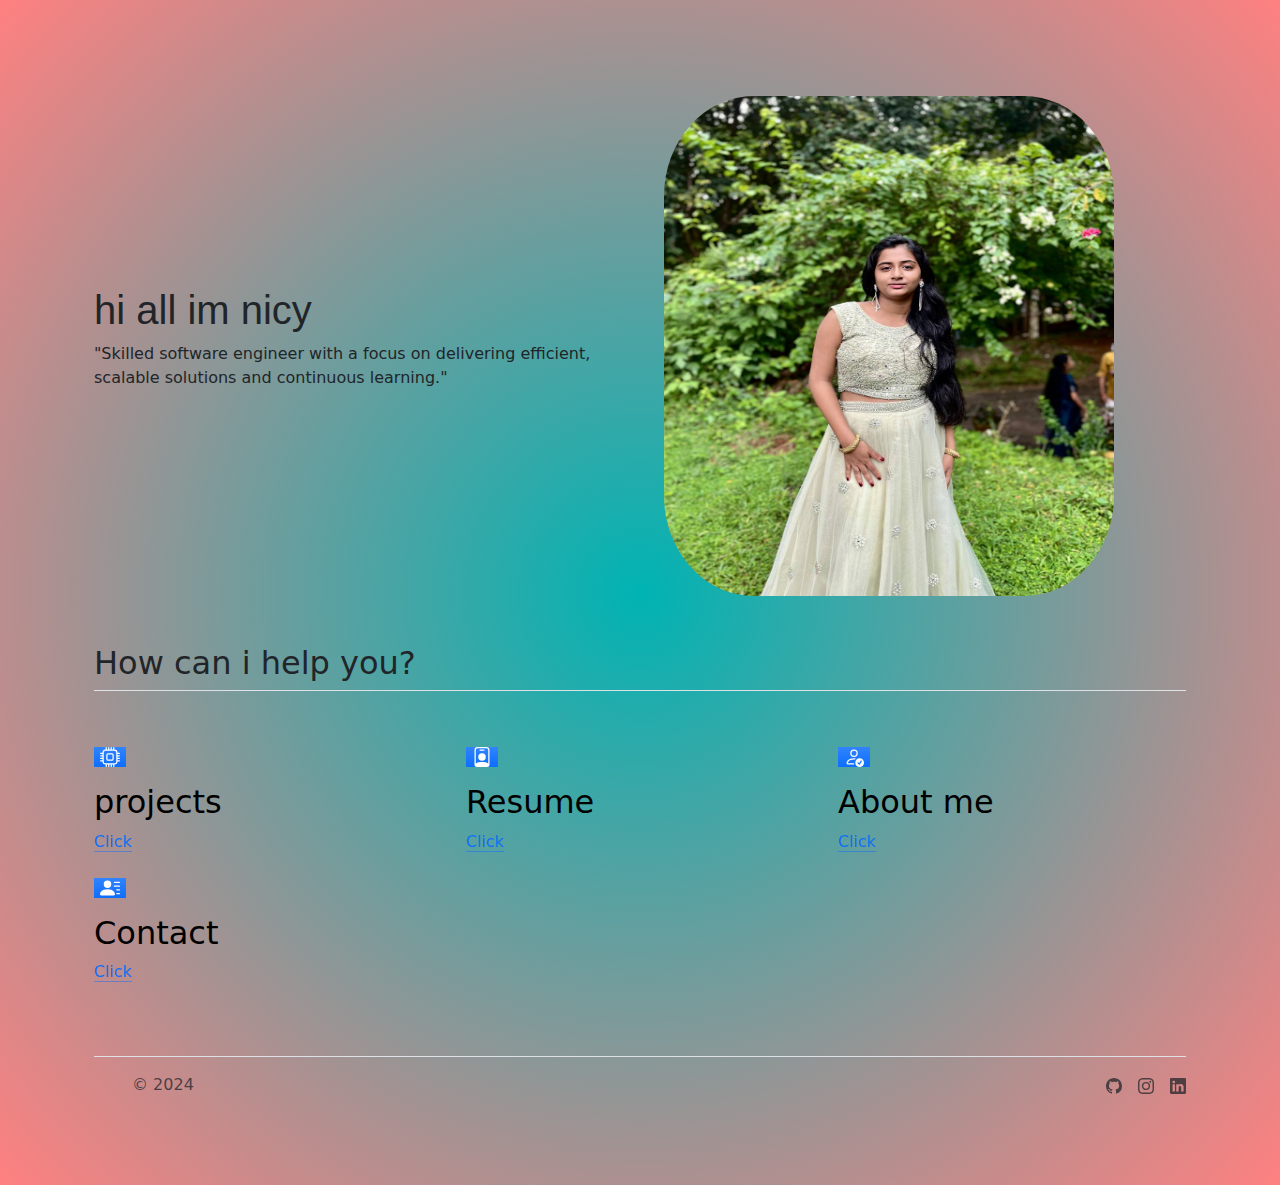
<file: index.html>
<!DOCTYPE html>
<html lang= "en">
<head>
    <meta charset="UTF-8">
    <meta http-equiv="X-UA-Compatible" content="IE=edge">
    <meta name="viewport" content="width=device-width, initial-scale=1.0">
    <link rel="stylesheet" href="style.css">
    <link href="https://cdn.jsdelivr.net/npm/bootstrap@5.3.3/dist/css/bootstrap.min.css" rel="stylesheet" integrity="sha384-QWTKZyjpPEjISv5WaRU9OFeRpok6YctnYmDr5pNlyT2bRjXh0JMhjY6hW+ALEwIH" crossorigin="anonymous">
    <title>Nicy Website</title>
</head>
<body>
    <!--profile title-->
    <section id="title" class="gradient-background">
        <div class="container col-xxl-8 px-4 pt-5">
        <div class="row flex-lg-row-reverse align-items-center g-5 pt-5">
          <div class="col-10 col-sm-8 col-lg-6">
            <img class="picture"src="images/profile pic.jpg" class="d-block mx-lg-auto img-fluid" alt="nicy james" style="border-radius: 20%;" loading="lazy">
          </div>
          <div class="col-lg-6">
            <h1 class="font">hi all im nicy</h1>
            <div class="d-grid gap-2 d-md-flex justify-content-md-start">
              <p>"Skilled software engineer with a focus on delivering efficient, scalable solutions and continuous learning."</p>
            </div>
          </div>
        </div>
        </div>
      </section>
    <!--features-->
    
      <div class="container px-4 py-5" id="featured-3">
    <h2 class="pb-2 border-bottom">How can i help you?</h2>
    <div class="row g-4 py-5 row-cols-1 row-cols-lg-3">
      <div class="feature col">
        <div class="feature-icon d-inline-flex align-items-center justify-content-center text-bg-primary bg-gradient fs-2 mb-3">
            <svg xmlns="http://www.w3.org/2000/svg" width="32" height="20" fill="currentColor" class="bi bi-cpu" viewBox="0 0 16 16">
                <path d="M5 0a.5.5 0 0 1 .5.5V2h1V.5a.5.5 0 0 1 1 0V2h1V.5a.5.5 0 0 1 1 0V2h1V.5a.5.5 0 0 1 1 0V2A2.5 2.5 0 0 1 14 4.5h1.5a.5.5 0 0 1 0 1H14v1h1.5a.5.5 0 0 1 0 1H14v1h1.5a.5.5 0 0 1 0 1H14v1h1.5a.5.5 0 0 1 0 1H14a2.5 2.5 0 0 1-2.5 2.5v1.5a.5.5 0 0 1-1 0V14h-1v1.5a.5.5 0 0 1-1 0V14h-1v1.5a.5.5 0 0 1-1 0V14h-1v1.5a.5.5 0 0 1-1 0V14A2.5 2.5 0 0 1 2 11.5H.5a.5.5 0 0 1 0-1H2v-1H.5a.5.5 0 0 1 0-1H2v-1H.5a.5.5 0 0 1 0-1H2v-1H.5a.5.5 0 0 1 0-1H2A2.5 2.5 0 0 1 4.5 2V.5A.5.5 0 0 1 5 0m-.5 3A1.5 1.5 0 0 0 3 4.5v7A1.5 1.5 0 0 0 4.5 13h7a1.5 1.5 0 0 0 1.5-1.5v-7A1.5 1.5 0 0 0 11.5 3zM5 6.5A1.5 1.5 0 0 1 6.5 5h3A1.5 1.5 0 0 1 11 6.5v3A1.5 1.5 0 0 1 9.5 11h-3A1.5 1.5 0 0 1 5 9.5zM6.5 6a.5.5 0 0 0-.5.5v3a.5.5 0 0 0 .5.5h3a.5.5 0 0 0 .5-.5v-3a.5.5 0 0 0-.5-.5z"/>
              </svg></div>
        <h3 class="fs-2 text-body-emphasis">projects</h3>
        <a href="./projects.html" class="icon-link">
          Click
          <svg class="bi"><use xlink:href="#chevron-right"></use></svg>
        </a>
    </div>

      <div class="feature col">
        <div class="feature-icon d-inline-flex align-items-center justify-content-center text-bg-primary bg-gradient fs-2 mb-3">
          <svg xmlns="http://www.w3.org/2000/svg" width="32" height="20" fill="currentColor" class="bi bi-person-badge" viewBox="0 0 16 16">
  <path d="M6.5 2a.5.5 0 0 0 0 1h3a.5.5 0 0 0 0-1zM11 8a3 3 0 1 1-6 0 3 3 0 0 1 6 0"/>
  <path d="M4.5 0A2.5 2.5 0 0 0 2 2.5V14a2 2 0 0 0 2 2h8a2 2 0 0 0 2-2V2.5A2.5 2.5 0 0 0 11.5 0zM3 2.5A1.5 1.5 0 0 1 4.5 1h7A1.5 1.5 0 0 1 13 2.5v10.795a4.2 4.2 0 0 0-.776-.492C11.392 12.387 10.063 12 8 12s-3.392.387-4.224.803a4.2 4.2 0 0 0-.776.492z"/>
</svg></div>
        <h3 class="fs-2 text-body-emphasis">Resume</h3>
        <a href="./resume.html" class="icon-link">
          Click
          <svg class="bi"><use xlink:href="#chevron-right"></use></svg>
        </a>
      </div>
      <div class="feature col">
        <div class="feature-icon d-inline-flex align-items-center justify-content-center text-bg-primary bg-gradient fs-2 mb-3">
            <svg xmlns="http://www.w3.org/2000/svg" width="32" height="20" fill="currentColor" class="bi bi-person-check" viewBox="0 0 16 16">
                <path d="M12.5 16a3.5 3.5 0 1 0 0-7 3.5 3.5 0 0 0 0 7m1.679-4.493-1.335 2.226a.75.75 0 0 1-1.174.144l-.774-.773a.5.5 0 0 1 .708-.708l.547.548 1.17-1.951a.5.5 0 1 1 .858.514M11 5a3 3 0 1 1-6 0 3 3 0 0 1 6 0M8 7a2 2 0 1 0 0-4 2 2 0 0 0 0 4"/>
                <path d="M8.256 14a4.5 4.5 0 0 1-.229-1.004H3c.001-.246.154-.986.832-1.664C4.484 10.68 5.711 10 8 10q.39 0 .74.025c.226-.341.496-.65.804-.918Q8.844 9.002 8 9c-5 0-6 3-6 4s1 1 1 1z"/>
              </svg></div>
        <h3 class="fs-2 text-body-emphasis">About me</h3>
        <a href="./about.html" class="icon-link">
          Click
          <svg class="bi"><use xlink:href="#chevron-right"></use></svg>
        </a>
      </div>
      <div class="feature col">
        <div class="feature-icon d-inline-flex align-items-center justify-content-center text-bg-primary bg-gradient fs-2 mb-3">
            <svg xmlns="http://www.w3.org/2000/svg" width="32" height="20" fill="currentColor" class="bi bi-person-lines-fill" viewBox="0 0 16 16">
                <path d="M6 8a3 3 0 1 0 0-6 3 3 0 0 0 0 6m-5 6s-1 0-1-1 1-4 6-4 6 3 6 4-1 1-1 1zM11 3.5a.5.5 0 0 1 .5-.5h4a.5.5 0 0 1 0 1h-4a.5.5 0 0 1-.5-.5m.5 2.5a.5.5 0 0 0 0 1h4a.5.5 0 0 0 0-1zm2 3a.5.5 0 0 0 0 1h2a.5.5 0 0 0 0-1zm0 3a.5.5 0 0 0 0 1h2a.5.5 0 0 0 0-1z"/>
              </svg></div>
        <h3 class="fs-2 text-body-emphasis">Contact</h3>
     <a href="./contact.html" class="icon-link">
          Click
          <svg class="bi"><use xlink:href="#chevron-right"></use></svg>
        </a>
      </div>
    </div>

<!--footers-->
<footer class="d-flex flex-wrap justify-content-between align-items-center py-3 my-4 border-top">
    <div class="col-md-4 d-flex align-items-center">
      <a href="/" class="mb-3 me-2 mb-md-0 text-body-secondary text-decoration-none lh-1">
        <svg class="bi" width="30" height="24"><use xlink:href="#bootstrap"></use></svg>
      </a>
      <span class="mb-3 mb-md-0 text-body-secondary">© 2024</span>
    </div>

    <ul class="nav col-md-4 justify-content-end list-unstyled d-flex">
      <li class="ms-3"><a class="text-body-secondary" href="https://github.com/NicyJames"><svg xmlns="http://www.w3.org/2000/svg" width="16" height="16" fill="currentColor" class="bi bi-github" viewBox="0 0 16 16">
        <path d="M8 0C3.58 0 0 3.58 0 8c0 3.54 2.29 6.53 5.47 7.59.4.07.55-.17.55-.38 0-.19-.01-.82-.01-1.49-2.01.37-2.53-.49-2.69-.94-.09-.23-.48-.94-.82-1.13-.28-.15-.68-.52-.01-.53.63-.01 1.08.58 1.23.82.72 1.21 1.87.87 2.33.66.07-.52.28-.87.51-1.07-1.78-.2-3.64-.89-3.64-3.95 0-.87.31-1.59.82-2.15-.08-.2-.36-1.02.08-2.12 0 0 .67-.21 2.2.82.64-.18 1.32-.27 2-.27s1.36.09 2 .27c1.53-1.04 2.2-.82 2.2-.82.44 1.1.16 1.92.08 2.12.51.56.82 1.27.82 2.15 0 3.07-1.87 3.75-3.65 3.95.29.25.54.73.54 1.48 0 1.07-.01 1.93-.01 2.2 0 .21.15.46.55.38A8.01 8.01 0 0 0 16 8c0-4.42-3.58-8-8-8"/>
      </svg></a></li>
      <li class="ms-3"><a class="text-body-secondary" href="https://www.instagram.com/_pineapple044"><svg xmlns="http://www.w3.org/2000/svg" width="16" height="16" fill="currentColor" class="bi bi-instagram" viewBox="0 0 16 16">
        <path d="M8 0C5.829 0 5.556.01 4.703.048 3.85.088 3.269.222 2.76.42a3.9 3.9 0 0 0-1.417.923A3.9 3.9 0 0 0 .42 2.76C.222 3.268.087 3.85.048 4.7.01 5.555 0 5.827 0 8.001c0 2.172.01 2.444.048 3.297.04.852.174 1.433.372 1.942.205.526.478.972.923 1.417.444.445.89.719 1.416.923.51.198 1.09.333 1.942.372C5.555 15.99 5.827 16 8 16s2.444-.01 3.298-.048c.851-.04 1.434-.174 1.943-.372a3.9 3.9 0 0 0 1.416-.923c.445-.445.718-.891.923-1.417.197-.509.332-1.09.372-1.942C15.99 10.445 16 10.173 16 8s-.01-2.445-.048-3.299c-.04-.851-.175-1.433-.372-1.941a3.9 3.9 0 0 0-.923-1.417A3.9 3.9 0 0 0 13.24.42c-.51-.198-1.092-.333-1.943-.372C10.443.01 10.172 0 7.998 0zm-.717 1.442h.718c2.136 0 2.389.007 3.232.046.78.035 1.204.166 1.486.275.373.145.64.319.92.599s.453.546.598.92c.11.281.24.705.275 1.485.039.843.047 1.096.047 3.231s-.008 2.389-.047 3.232c-.035.78-.166 1.203-.275 1.485a2.5 2.5 0 0 1-.599.919c-.28.28-.546.453-.92.598-.28.11-.704.24-1.485.276-.843.038-1.096.047-3.232.047s-2.39-.009-3.233-.047c-.78-.036-1.203-.166-1.485-.276a2.5 2.5 0 0 1-.92-.598 2.5 2.5 0 0 1-.6-.92c-.109-.281-.24-.705-.275-1.485-.038-.843-.046-1.096-.046-3.233s.008-2.388.046-3.231c.036-.78.166-1.204.276-1.486.145-.373.319-.64.599-.92s.546-.453.92-.598c.282-.11.705-.24 1.485-.276.738-.034 1.024-.044 2.515-.045zm4.988 1.328a.96.96 0 1 0 0 1.92.96.96 0 0 0 0-1.92m-4.27 1.122a4.109 4.109 0 1 0 0 8.217 4.109 4.109 0 0 0 0-8.217m0 1.441a2.667 2.667 0 1 1 0 5.334 2.667 2.667 0 0 1 0-5.334"/>
      </svg></a></li>
      <li class="ms-3"><a class="text-body-secondary" href="https://www.linkedin.com"><svg xmlns="http://www.w3.org/2000/svg" width="16" height="16" fill="currentColor" class="bi bi-linkedin" viewBox="0 0 16 16">
        <path d="M0 1.146C0 .513.526 0 1.175 0h13.65C15.474 0 16 .513 16 1.146v13.708c0 .633-.526 1.146-1.175 1.146H1.175C.526 16 0 15.487 0 14.854zm4.943 12.248V6.169H2.542v7.225zm-1.2-8.212c.837 0 1.358-.554 1.358-1.248-.015-.709-.52-1.248-1.342-1.248S2.4 3.226 2.4 3.934c0 .694.521 1.248 1.327 1.248zm4.908 8.212V9.359c0-.216.016-.432.08-.586.173-.431.568-.878 1.232-.878.869 0 1.216.662 1.216 1.634v3.865h2.401V9.25c0-2.22-1.184-3.252-2.764-3.252-1.274 0-1.845.7-2.165 1.193v.025h-.016l.016-.025V6.169h-2.4c.03.678 0 7.225 0 7.225z"/>
      </svg></a></li>
    </ul>
  </footer>
</body>
</html>
</file>
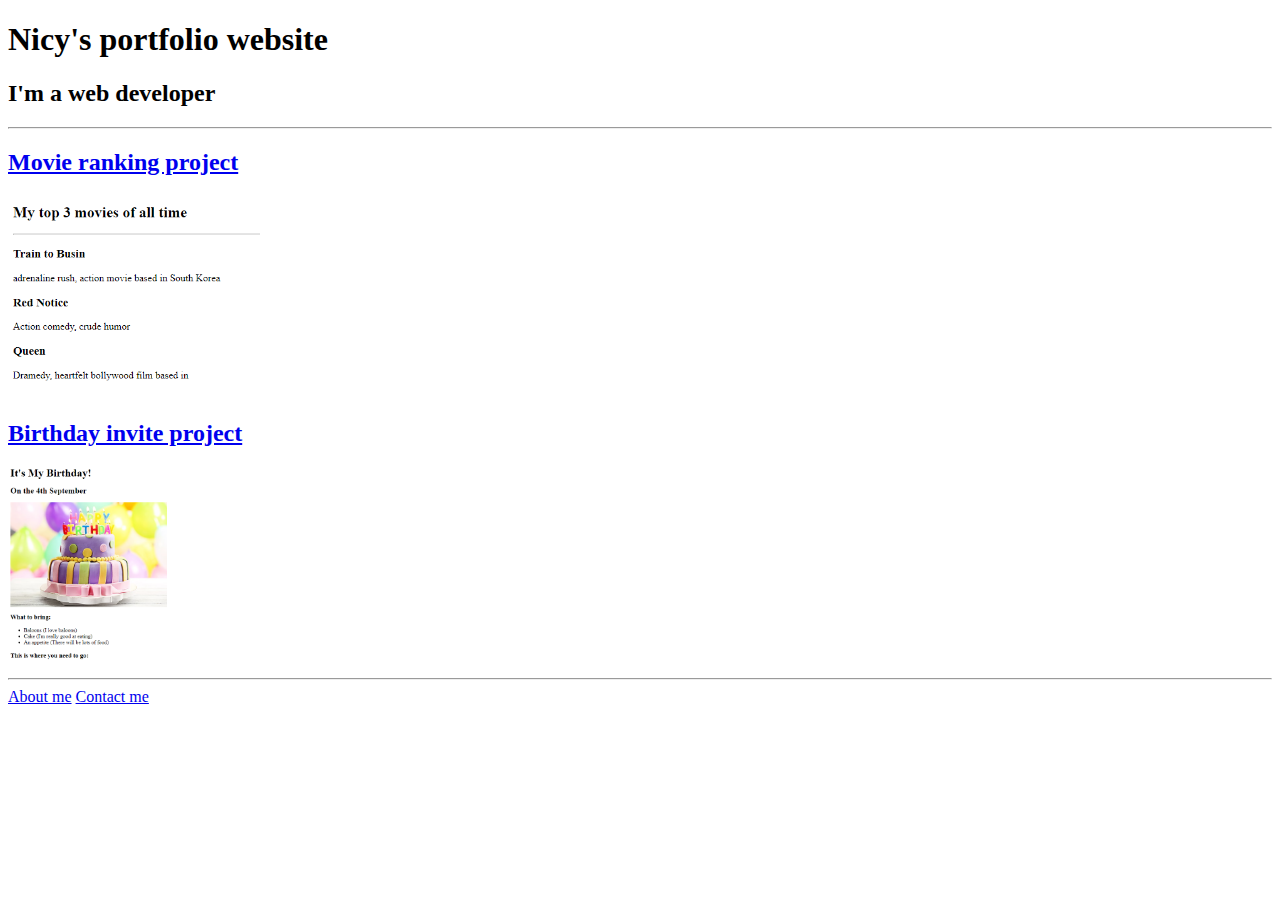
<file: html webpage/index.html>
<!-- TODO 1: Create the HTML Boilerplate -->
<!DOCTYPE html>
<html lang="en">
<head>
    <meta charset="UTF-8">
    <title>portfolio html website</title>
</head>
<body>
  <h1>Nicy's portfolio website</h1>  
  <h2>I'm a web developer</h2>
  <hr />
 <h2> <a href="./public/movie-ranking.html">Movie ranking project</a></h2>
  <img src="./assets/images/nicy movie ranking.png" height="200"alt="screenshot of movie ranking project" /><br />
  <h2><a href="./public/birthday-invite.html">Birthday invite project</a></h2>
  <img src="./assets/images/nicy bthday invite.png" height="200" alt="screenshot of birthday invite project" />
  <hr />
  <a href="./public/about.html">About me</a>
  <a href="./public/contact.html">Contact me</a>
</body>
</html>

<!-- TODO 2: Add Your previous projects' HTML into the public folder -->

<!-- TODO 3: Take screenshots of your project previews and add the images to the images folder -->

<!-- TODO 4: Add titles/subtitles etc. -->

<!-- TODO 5: Add a link to the project pages -->

<!-- TODO 6: Add images to show the project previews
HINT for TODO 6: You can use the height attribute set to 200 to make the image smaller:
https://developer.mozilla.org/en-US/docs/Web/HTML/Element/img#attr-height -->

<!-- TODO 7: Add the Contact Me and About Me page links -->
</file>
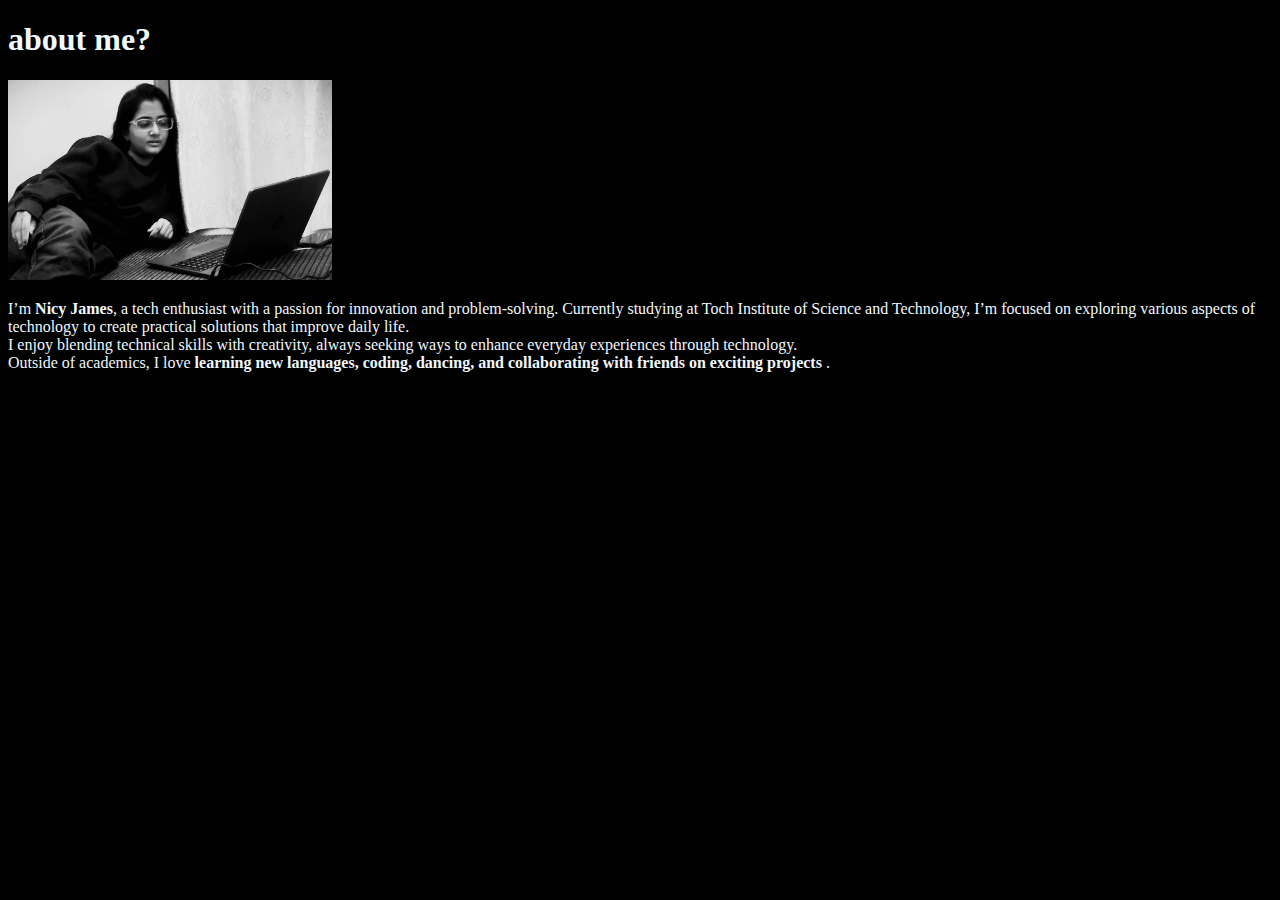
<file: about.html>
<!DOCTYPE html>
<html lang="en">
<head>
    <meta charset="UTF-8">
    <meta http-equiv="X-UA-Compatible" content="IE=edge">
    <meta name="viewport" content="width=device-width, initial-scale=1.0">
    <title>aBOUT</title>
    <style>
        body{
            background-color: black;
            color: aliceblue;
        }
        image{
            float: left;
        }
        para{
            text-align:right;
        }
    </style>
</head>
<body>
    <h1>about me?</h1>
    <img class="image" src="./images/about.jpg" height="200"/>
    <p class="para">I’m <b>Nicy James</b>, a tech enthusiast with a passion for innovation and problem-solving. Currently studying at Toch Institute of Science and Technology, I’m focused on exploring various aspects of technology to create practical solutions that improve daily life. <br/>
        I enjoy blending technical skills with creativity, always seeking ways to enhance everyday experiences through technology.<br/> Outside of academics, I love <b>learning new languages, coding, dancing, and collaborating with friends on exciting projects</b> .</p>
</body>
</html>
</file>
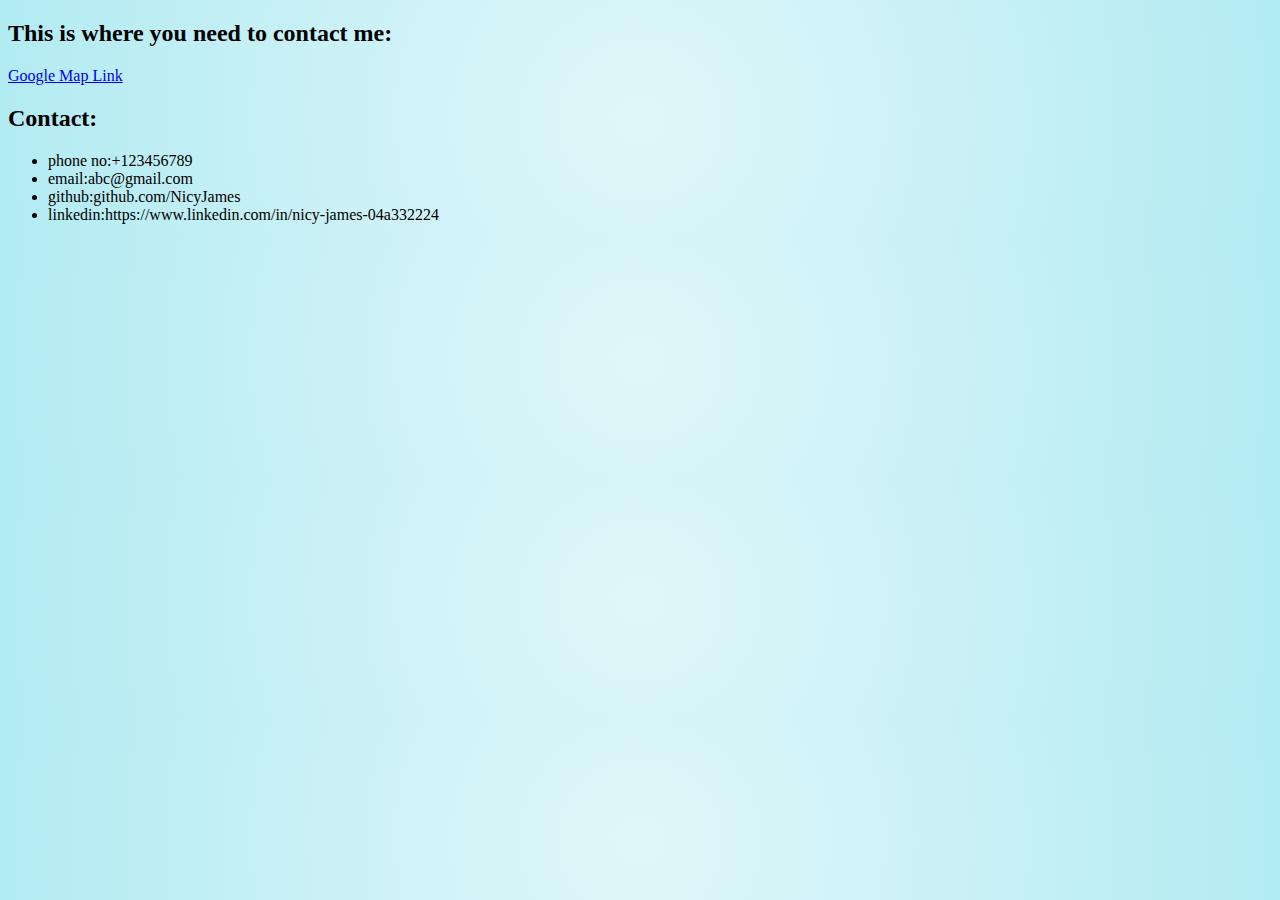
<file: contact.html>
<!DOCTYPE html>
<html lang="en">
<head>
    <meta charset="UTF-8">
    <meta http-equiv="X-UA-Compatible" content="IE=edge">
    <meta name="viewport" content="width=device-width, initial-scale=1.0">
    <title>contact</title>
    <style>
        body{
            background: radial-gradient(circle, #e0f7fa, #b2ebf2);

        }
       
    </style>
</head>
<body>
    <h2>This is where you need to contact me:</h2>
<a href="https://www.google.com/maps/place/Toc+H+Institute+of+Science+%26+Technology+(TIST)/@9.8925803,76.4389888,3a,75y/data=!3m8!1e2!3m6!1sAF1QipOyNlrFRKmhm6fHAH9gZWDyGUX7CJha4X5PNKXd!2e10!3e12!6shttps:%2F%2Flh5.googleusercontent.com%2Fp%2FAF1QipOyNlrFRKmhm6fHAH9gZWDyGUX7CJha4X5PNKXd%3Dw86-h140-k-no!7i781!8i1280!4m7!3m6!1s0x3b080d08f976f3a9:0x87357576fbf04b25!8m2!3d9.8925449!4d76.4389855!10e5!16zL20vMGQzZDYz?entry=ttu&g_ep=EgoyMDI0MDkwOS4wIKXMDSoASAFQAw%3D%3D">Google Map Link</a>
<h2>Contact:</h2>
<ul>
    <li>phone no:+123456789</li>
    <li>email:abc@gmail.com</li>
    <li>github:github.com/NicyJames</li>
    <li>linkedin:https://www.linkedin.com/in/nicy-james-04a332224</li>
</ul>
</body>
</html>
</file>
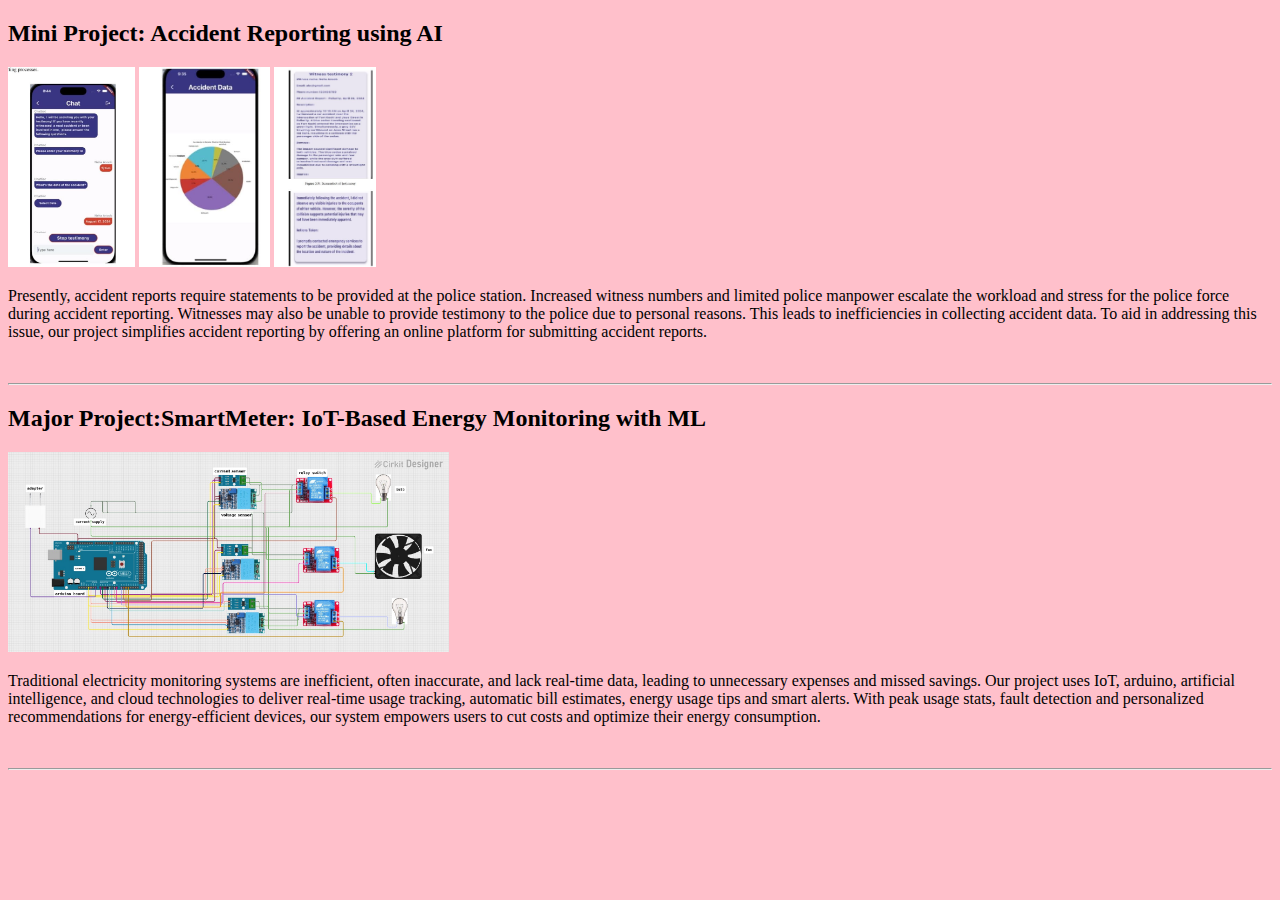
<file: projects.html>
<!DOCTYPE html>
<html lang="en">
<head>
    <meta charset="UTF-8">
    <meta http-equiv="X-UA-Compatible" content="IE=edge">
    <meta name="viewport" content="width=device-width, initial-scale=1.0">
   
    <title>projects</title>
    <style>
         body{
    background-color:pink;
    }
    </style>
</head>
<body>
    <h2>Mini Project: Accident Reporting using AI</h2>
<img src="./accident html webpage/accident screenshots/acc ai1.jpg" height="200"/>
<img src="./accident html webpage/accident screenshots/acc ai2.jpg" height="200"/>
<img src="./accident html webpage/accident screenshots/acc ai3.jpg" height="200"/>

<p>Presently, accident reports require statements to be provided at the police station.
Increased witness numbers and limited police manpower escalate the workload and stress for the police force during accident reporting.
Witnesses may also be unable to provide testimony to the police due to personal reasons.
This leads to inefficiencies in collecting accident data.
To aid in addressing this issue, our project simplifies accident reporting by offering an online platform for submitting accident reports.
 </p></br><hr/>
 <h2>Major Project:SmartMeter: IoT-Based Energy Monitoring with ML</h2>
 <img src="./images/ckt final.jpg" height="200" alt="ckt picture"/>
 <p> Traditional electricity monitoring systems are inefficient, often inaccurate, and 
    lack real-time data, leading to unnecessary expenses and missed savings. Our project uses IoT, arduino, artificial intelligence, and cloud technologies to deliver real-time usage tracking, automatic bill estimates, energy usage tips and smart alerts. With peak usage stats, fault detection and personalized recommendations for energy-efficient devices, our system empowers users to cut costs and optimize their energy consumption.</p></br><hr/>
</body>
</html>
</file>
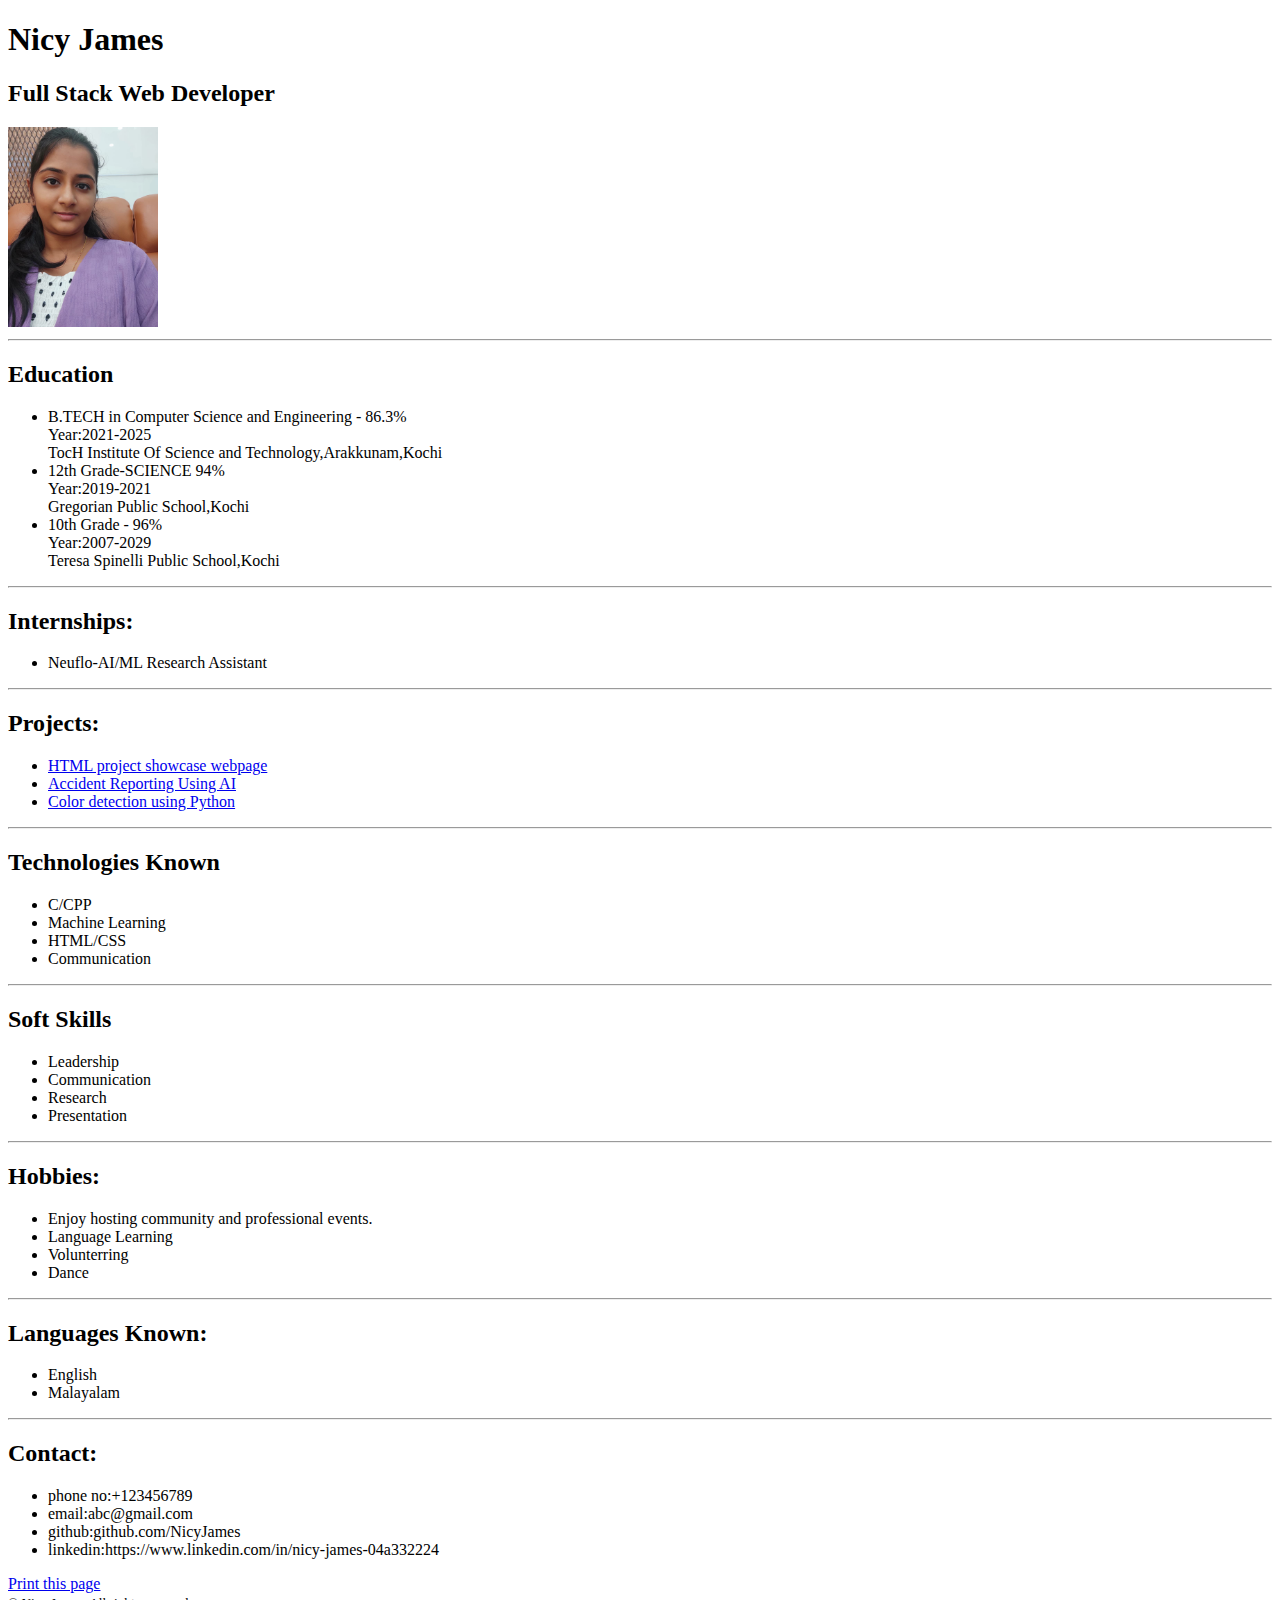
<file: resume.html>
<!DOCTYPE html>
<html lang="en">
<head>
    <meta charset="UTF-8">
    <title>resume</title>
</head>
<body>
 <h1>Nicy James</h1>
 <h2>Full Stack Web Developer</h2>
 <img src="./profile image/profile.jpg" height="200" alt="profile photo" />   
 <hr />
 <h2>Education</h2>
 <ul>
    <li>
        B.TECH in Computer Science and Engineering - 86.3%<br />
        Year:2021-2025<br />
        TocH Institute Of Science and Technology,Arakkunam,Kochi
    </li>
    <li>
        12th Grade-SCIENCE 94%<br />
        Year:2019-2021<br />
        Gregorian Public School,Kochi
    </li>
    <li>
        10th Grade - 96%<br />
        Year:2007-2029<br />
        Teresa Spinelli Public School,Kochi
    </li>
 </ul>
 <hr />
 <h2>Internships:</h2>
 <ul>
    <li>Neuflo-AI/ML Research Assistant</li>
 </ul>
 <hr />
 <h2>Projects:</h2>
 <ul>
    <li><a href="./html webpage/index.html">HTML project showcase webpage</a></li>
    <li><a href="./accident html webpage/accident screenshots/index.html">Accident Reporting Using AI</a></li>
    <li><a href="./color detection/index.html">Color detection using Python</a></li>
 </ul>
 <hr />
<h2>Technologies Known</h2>
<ul>
    <li>C/CPP</li>
    <li>Machine Learning</li>
    <li>HTML/CSS</li>
    <li>Communication</li>
</ul>

<hr />
<h2>Soft Skills</h2>
<ul>
    <li>Leadership</li>
    <li>Communication</li>
    <li>Research </li>
    <li>Presentation</li>
</ul>

<hr/>
<h2>Hobbies:</h2>
<ul>
    <li>Enjoy hosting community and professional events.</li>
    <li>Language Learning</li>
    <li>Volunterring</li>
    <li>Dance</li>
</ul>
<hr />
<h2>Languages Known:</h2>
<ul>
    <li>English</li>
    <li>Malayalam</li>
</ul>
<hr />
<h2>Contact:</h2>
<ul>
    <li>phone no:+123456789</li>
    <li>email:abc@gmail.com</li>
    <li>github:github.com/NicyJames</li>
    <li>linkedin:https://www.linkedin.com/in/nicy-james-04a332224</li>
</ul>
<a href="#" onclick="window.print()">Print this page</a>

<footer>
    <small>
        © Nicy James. All rights reserved.
    </small>
</footer>
</body>
</html>
</file>
<file: style.css>
/* Apply to the body for the entire page background */
body {
    background: radial-gradient(circle, #00b3b3, #ff8080);
}



.picture
{
    width: 450px;
    height: 500px;
}
.font{
    font-family:Impact, Haettenschweiler, 'Arial Narrow Bold', sans-serif
}
</file>
